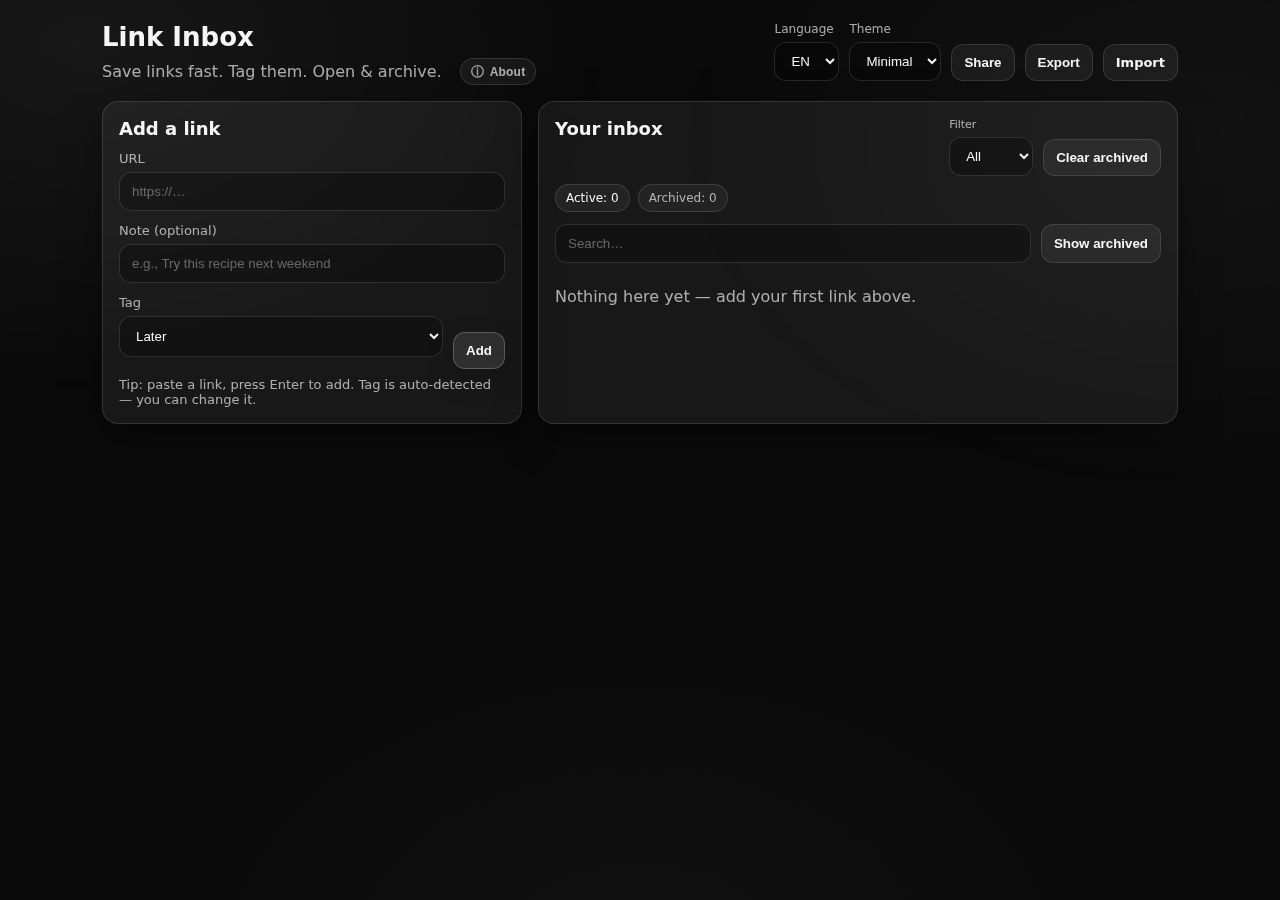
<file: index.html>
<!-- index.html (v1: no bookmarklet, no #quick handler) -->
<!doctype html>
<html lang="en" data-theme="minimal">
<head>
  <link rel="canonical" href="https://www.linksavertool.eu/" />
  <meta charset="utf-8" />
  <meta name="viewport" content="width=device-width,initial-scale=1" />
  <title>Link Inbox — Save for later</title>
  <meta name="description" content="A simple multilingual link inbox. Save links with notes, tag them, and export/import or share your list." />
  <link rel="stylesheet" href="style.css" />
</head>

<body>
  <div class="app">
    <header class="topbar">
      <div class="topbar__title">
        <h1 data-i18n="appTitle">Link Inbox</h1>
        <p class="sub">
          <span data-i18n="appSubtitle">Save links fast. Tag them. Open & archive.</span>
          <button id="aboutBtn" class="aboutBtn" type="button" aria-haspopup="dialog" aria-controls="aboutDialog">
            <span class="aboutBtn__icon" aria-hidden="true">ⓘ</span>
            <span class="aboutBtn__text" data-i18n="aboutBtn">About</span>
          </button>
        </p>
      </div>

      <div class="topbar__controls">
        <div class="seg">
          <label class="seg__label" for="lang" data-i18n="languageLabel">Language</label>
          <select id="lang" class="seg__select" aria-label="Language">
            <option value="en">EN</option>
            <option value="de">DE</option>
            <option value="pt">PT</option>
          </select>
        </div>

        <div class="seg">
          <label class="seg__label" for="theme" data-i18n="themeLabel">Theme</label>
          <select id="theme" class="seg__select" aria-label="Theme">
            <option value="minimal">Minimal</option>
            <option value="cute">Cute</option>
            <option value="cozy">Cozy</option>
            <option value="aurora">Aurora</option>
            <option value="sunset">Sunset</option>
            <option value="ocean">Ocean</option>
            <option value="paper">Paper</option>
          </select>
        </div>

        <button class="btn" id="shareBtn" type="button" data-i18n="shareBtn">Share</button>
        <button class="btn" id="exportBtn" type="button" data-i18n="exportBtn">Export</button>

        <label class="btn btn--file">
          <input id="importInput" type="file" accept="application/json" />
          <span data-i18n="importBtn">Import</span>
        </label>
      </div>
    </header>

    <main class="grid">
      <!-- Add box -->
      <section class="card" aria-label="Add link">
        <h2 data-i18n="addTitle">Add a link</h2>

        <div class="field">
          <label for="url" data-i18n="urlLabel">URL</label>
          <input id="url" type="url" placeholder="https://…" />
        </div>

        <div class="field">
          <label for="note" data-i18n="noteLabel">Note (optional)</label>
          <input id="note" type="text" placeholder="e.g., Try this recipe next weekend" maxlength="140" />
        </div>

        <div class="row">
          <div class="field">
            <label for="tag" data-i18n="tagLabel">Tag</label>
            <select id="tag"></select>
          </div>
          <button class="btn btn--primary" id="addBtn" type="button" data-i18n="addBtn">Add</button>
        </div>

        <p class="hint" data-i18n="hint">
          Tip: paste a link, press Enter to add. Tag is auto-detected — you can change it.
        </p>
      </section>

      <!-- List -->
      <section class="card" aria-label="Your links">
        <div class="listHeader">
          <h2 data-i18n="listTitle">Your inbox</h2>

          <div class="listHeader__right">
            <div class="seg seg--small">
              <label class="seg__label" for="filter" data-i18n="filterLabel">Filter</label>
              <select id="filter" class="seg__select" aria-label="Filter"></select>
            </div>

            <button class="btn" id="clearArchived" type="button" data-i18n="clearArchivedBtn">
              Clear archived
            </button>
          </div>
        </div>

        <div class="stats">
          <span class="pill" id="countActive">0</span>
          <span class="pill pill--muted" id="countArchived">0</span>
        </div>

        <div class="searchRow">
          <input id="search" type="search" placeholder="Search…" />
          <button class="btn" id="toggleArchived" type="button" data-i18n="showArchivedBtn">Show archived</button>
        </div>

        <div id="list" class="list"></div>

        <p class="empty muted" id="emptyState" hidden data-i18n="emptyState">
          Nothing here yet — add your first link above.
        </p>
      </section>
    </main>

    <!-- Export modal -->
    <dialog id="exportDialog" class="dialog">
      <div class="dialog__head">
        <strong data-i18n="exportTitle">Export JSON</strong>
        <button class="btn btn--icon" id="closeExport" type="button" aria-label="Close">✕</button>
      </div>
      <p class="muted" data-i18n="exportHelp">Copy this JSON or download it as a file.</p>

      <textarea id="exportText" class="exportText" rows="10" readonly></textarea>

      <div class="dialog__actions">
        <button class="btn" id="copyExport" type="button" data-i18n="copyBtn">Copy</button>
        <button class="btn btn--primary" id="downloadExport" type="button" data-i18n="downloadJsonBtn">Download .json</button>
      </div>
    </dialog>

    <!-- Share modal -->
    <dialog id="shareDialog" class="dialog">
      <div class="dialog__head">
        <strong data-i18n="shareTitle">Share link</strong>
        <button class="btn btn--icon" id="closeShare" type="button" aria-label="Close">✕</button>
      </div>
      <p class="muted" data-i18n="shareHelp">Send this link to someone. They can import your shared list.</p>

      <textarea id="shareText" class="exportText" rows="6" readonly></textarea>

      <div class="dialog__actions">
        <button class="btn" id="copyShare" type="button" data-i18n="copyBtn">Copy</button>
      </div>
    </dialog>

    <!-- About tool modal -->
    <dialog id="aboutDialog" class="dialog dialog--about" aria-labelledby="aboutTitle">
      <div class="dialog__head">
        <strong id="aboutTitle" data-i18n="aboutTitle">About this tool</strong>
        <button class="btn btn--icon" id="closeAbout" type="button" aria-label="Close">✕</button>
      </div>

      <div class="about">
        <p class="about__lead" data-i18n="aboutLead">
          Link Inbox is a lightweight place to drop links you don’t want to lose. Save now — decide later.
        </p>

        <div class="about__grid">
          <div class="about__card">
            <div class="about__kicker" data-i18n="aboutCommonTitle">Common uses</div>
            <ul class="about__list">
              <li><span aria-hidden="true">🎥</span> <span data-i18n="aboutUseWatch">Videos to watch later</span></li>
              <li><span aria-hidden="true">📚</span> <span data-i18n="aboutUseRead">Articles to read</span></li>
              <li><span aria-hidden="true">🛒</span> <span data-i18n="aboutUseBuy">Products to compare or buy</span></li>
              <li><span aria-hidden="true">💡</span> <span data-i18n="aboutUseIdea">Ideas & inspiration</span></li>
            </ul>
          </div>

          <div class="about__card">
            <div class="about__kicker" data-i18n="aboutHowTitle">How it works</div>
            <ol class="about__steps">
              <li data-i18n="aboutStep1">Paste a link. The tag is auto-detected.</li>
              <li data-i18n="aboutStep2">Add an optional note to remember why you saved it.</li>
              <li data-i18n="aboutStep3">When you’re done, open it and archive or delete it.</li>
            </ol>
          </div>
        </div>

        <div class="about__footer">
          <p class="muted" data-i18n="aboutPrivacy">
            Everything stays in your browser (local storage). No account, no tracking.
          </p>
          <div class="about__actions">
            <button class="btn btn--primary" id="closeAboutPrimary" type="button" data-i18n="aboutGotItBtn">Got it</button>
          </div>
        </div>
      </div>
    </dialog>

    <!-- Import shared prompt -->
    <dialog id="importShareDialog" class="dialog">
      <div class="dialog__head">
        <strong data-i18n="importShareTitle">Import shared links?</strong>
        <button class="btn btn--icon" id="closeImportShare" type="button" aria-label="Close">✕</button>
      </div>
      <p class="muted" id="importShareInfo"></p>

      <div class="dialog__actions">
        <button class="btn" id="cancelImportShare" type="button" data-i18n="cancelBtn">Cancel</button>
        <button class="btn btn--primary" id="confirmImportShare" type="button" data-i18n="importNowBtn">Import</button>
      </div>
    </dialog>
  </div>

  <script src="app.js"></script>

  <!-- 100% privacy-first analytics - No cookie banner required -->
  <script async src="https://scripts.simpleanalyticscdn.com/latest.js"></script>
</body>
</html>
</file>
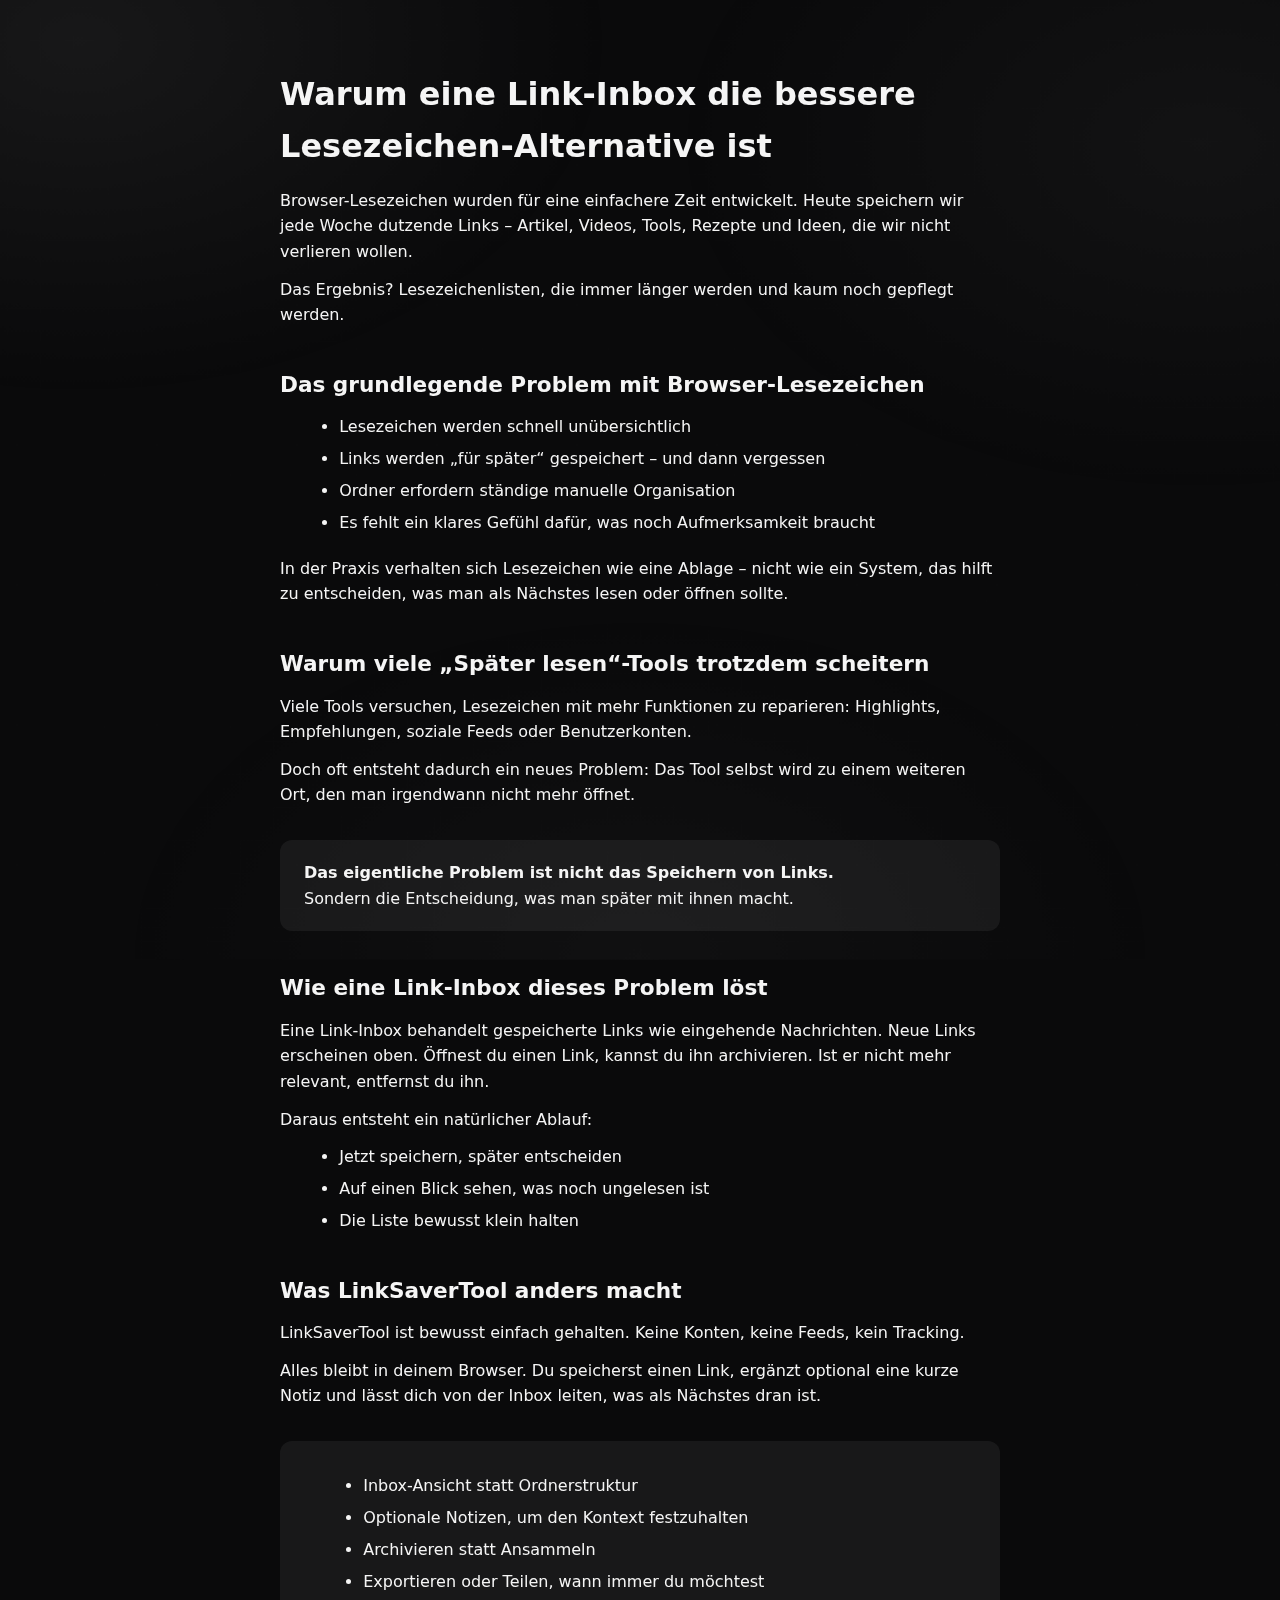
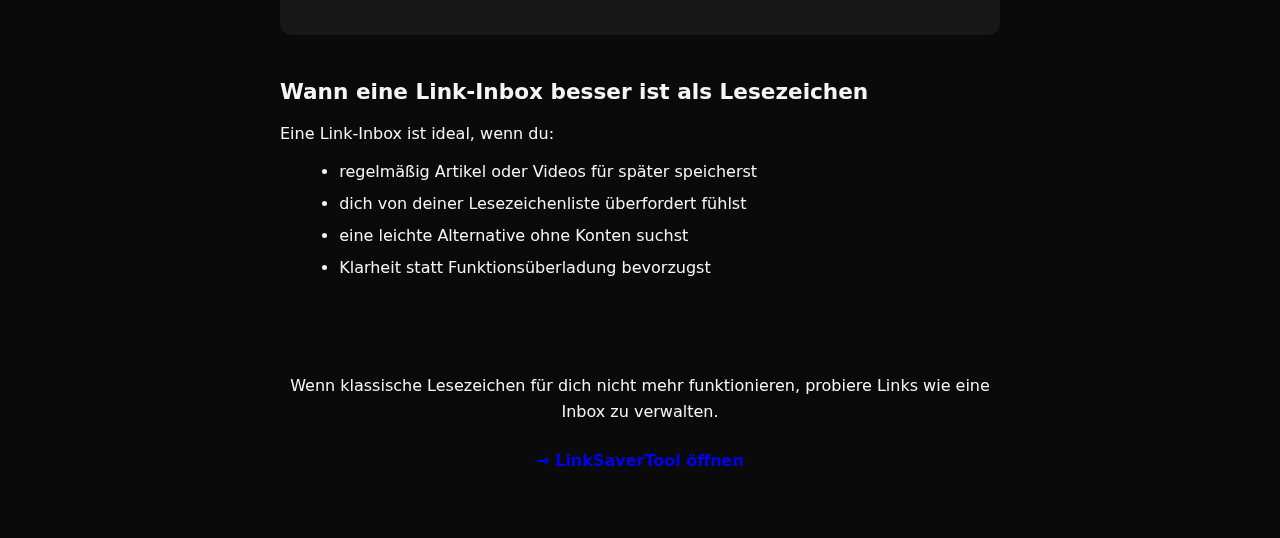
<file: pages/de/bookmark-alternative.html>
<!doctype html>
<html lang="de">
<head>
  <meta charset="utf-8" />
  <meta name="viewport" content="width=device-width,initial-scale=1" />

  <title>Lesezeichen-Alternative – Warum eine Link-Inbox besser funktioniert</title>
  <meta name="description"
        content="Browser-Lesezeichen werden schnell unübersichtlich. Erfahre, warum eine Link-Inbox die bessere Lesezeichen-Alternative ist und wie LinkSaverTool dir hilft, Links ohne Chaos zu speichern." />

  <link rel="alternate" hreflang="en" href="https://www.linksavertool.eu/pages/en/bookmark-alternative.html" />
  <link rel="alternate" hreflang="de" href="https://www.linksavertool.eu/pages/de/bookmark-alternative.html" />
  <link rel="alternate" hreflang="pt" href="https://www.linksavertool.eu/pages/pt/bookmark-alternative.html" />
  <link rel="alternate" hreflang="x-default" href="https://www.linksavertool.eu/pages/en/bookmark-alternative.html" />

  <link rel="canonical" href="https://www.linksavertool.eu/pages/de/bookmark-alternative.html" />
  <link rel="stylesheet" href="/style.css" />

  <style>
    /* --- SEO page specific styles --- */
    .seo-page {
      max-width: 760px;
      margin: 0 auto;
      padding: 3rem 1.25rem 4rem;
      line-height: 1.6;
    }

    .seo-page h1 {
      font-size: 2rem;
      margin-bottom: 1rem;
    }

    .seo-page h2 {
      margin-top: 2.5rem;
      margin-bottom: 0.75rem;
      font-size: 1.35rem;
    }

    .seo-page p {
      margin: 0.75rem 0;
      color: var(--text, #222);
    }

    .seo-page ul {
      margin: 0.75rem 0 1.25rem 1.2rem;
    }

    .seo-page li {
      margin: 0.4rem 0;
    }

    .seo-box {
      margin: 2rem 0;
      padding: 1.25rem 1.5rem;
      border-radius: 12px;
      background: var(--card, #f5f5f5);
    }

    .seo-cta {
      margin-top: 3rem;
      padding-top: 2rem;
      border-top: 1px solid rgba(0,0,0,0.08);
      text-align: center;
    }

    .seo-cta a {
      display: inline-block;
      margin-top: 0.75rem;
      text-decoration: none;
      font-weight: 600;
    }
  </style>
</head>

<body>
  <main class="seo-page">

    <h1>Warum eine Link-Inbox die bessere Lesezeichen-Alternative ist</h1>

    <p>
      Browser-Lesezeichen wurden für eine einfachere Zeit entwickelt.
      Heute speichern wir jede Woche dutzende Links – Artikel, Videos, Tools,
      Rezepte und Ideen, die wir nicht verlieren wollen.
    </p>

    <p>
      Das Ergebnis? Lesezeichenlisten, die immer länger werden
      und kaum noch gepflegt werden.
    </p>

    <h2>Das grundlegende Problem mit Browser-Lesezeichen</h2>

    <ul>
      <li>Lesezeichen werden schnell unübersichtlich</li>
      <li>Links werden „für später“ gespeichert – und dann vergessen</li>
      <li>Ordner erfordern ständige manuelle Organisation</li>
      <li>Es fehlt ein klares Gefühl dafür, was noch Aufmerksamkeit braucht</li>
    </ul>

    <p>
      In der Praxis verhalten sich Lesezeichen wie eine Ablage –
      nicht wie ein System, das hilft zu entscheiden,
      was man als Nächstes lesen oder öffnen sollte.
    </p>

    <h2>Warum viele „Später lesen“-Tools trotzdem scheitern</h2>

    <p>
      Viele Tools versuchen, Lesezeichen mit mehr Funktionen zu reparieren:
      Highlights, Empfehlungen, soziale Feeds oder Benutzerkonten.
    </p>

    <p>
      Doch oft entsteht dadurch ein neues Problem:
      Das Tool selbst wird zu einem weiteren Ort,
      den man irgendwann nicht mehr öffnet.
    </p>

    <div class="seo-box">
      <strong>Das eigentliche Problem ist nicht das Speichern von Links.</strong><br />
      Sondern die Entscheidung, was man später mit ihnen macht.
    </div>

    <h2>Wie eine Link-Inbox dieses Problem löst</h2>

    <p>
      Eine Link-Inbox behandelt gespeicherte Links wie eingehende Nachrichten.
      Neue Links erscheinen oben. Öffnest du einen Link, kannst du ihn archivieren.
      Ist er nicht mehr relevant, entfernst du ihn.
    </p>

    <p>
      Daraus entsteht ein natürlicher Ablauf:
    </p>

    <ul>
      <li>Jetzt speichern, später entscheiden</li>
      <li>Auf einen Blick sehen, was noch ungelesen ist</li>
      <li>Die Liste bewusst klein halten</li>
    </ul>

    <h2>Was LinkSaverTool anders macht</h2>

    <p>
      LinkSaverTool ist bewusst einfach gehalten.
      Keine Konten, keine Feeds, kein Tracking.
    </p>

    <p>
      Alles bleibt in deinem Browser.
      Du speicherst einen Link, ergänzt optional eine kurze Notiz
      und lässt dich von der Inbox leiten, was als Nächstes dran ist.
    </p>

    <div class="seo-box">
      <ul>
        <li>Inbox-Ansicht statt Ordnerstruktur</li>
        <li>Optionale Notizen, um den Kontext festzuhalten</li>
        <li>Archivieren statt Ansammeln</li>
        <li>Exportieren oder Teilen, wann immer du möchtest</li>
      </ul>
    </div>

    <h2>Wann eine Link-Inbox besser ist als Lesezeichen</h2>

    <p>
      Eine Link-Inbox ist ideal, wenn du:
    </p>

    <ul>
      <li>regelmäßig Artikel oder Videos für später speicherst</li>
      <li>dich von deiner Lesezeichenliste überfordert fühlst</li>
      <li>eine leichte Alternative ohne Konten suchst</li>
      <li>Klarheit statt Funktionsüberladung bevorzugst</li>
    </ul>

    <div class="seo-cta">
      <p>
        Wenn klassische Lesezeichen für dich nicht mehr funktionieren,
        probiere Links wie eine Inbox zu verwalten.
      </p>
      <a href="https://www.linksavertool.eu/" aria-label="Zurück zu LinkSaverTool">
        → LinkSaverTool öffnen
      </a>
    </div>

  </main>
</body>
</html>
</file>
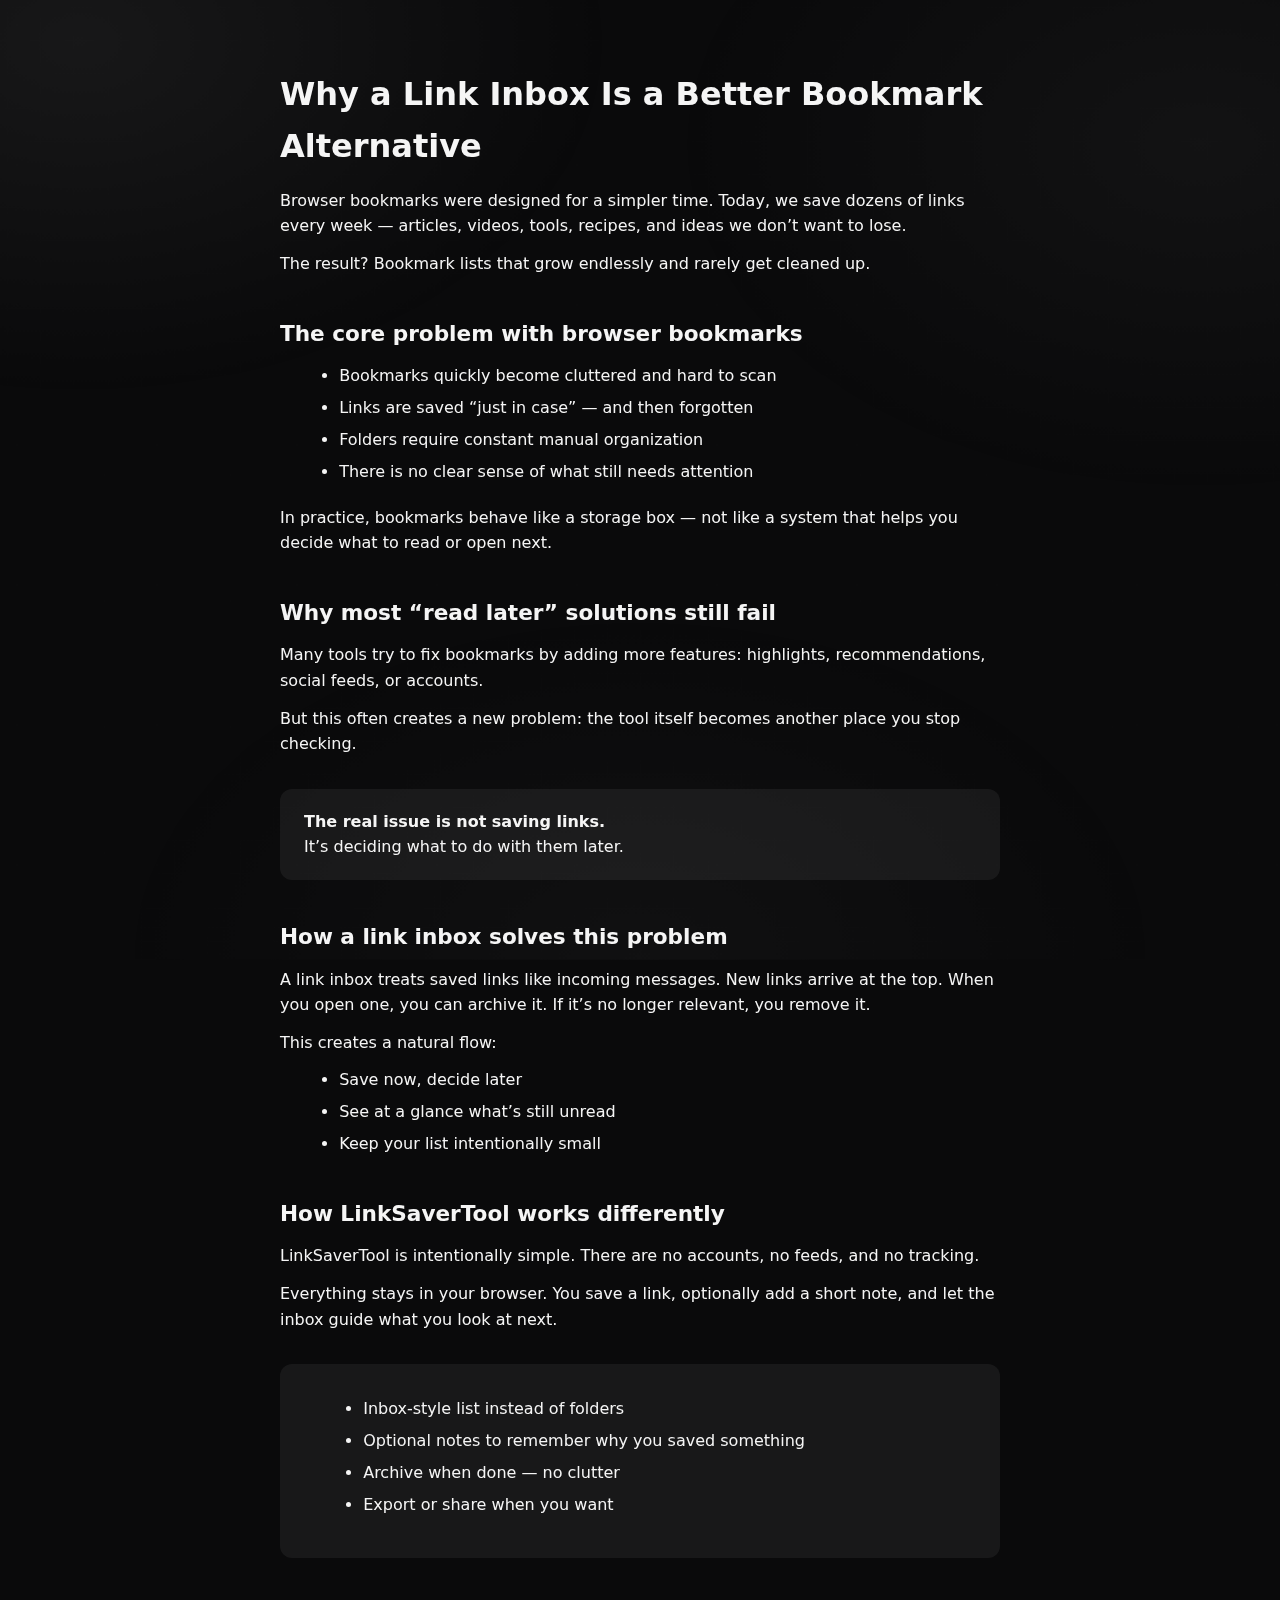
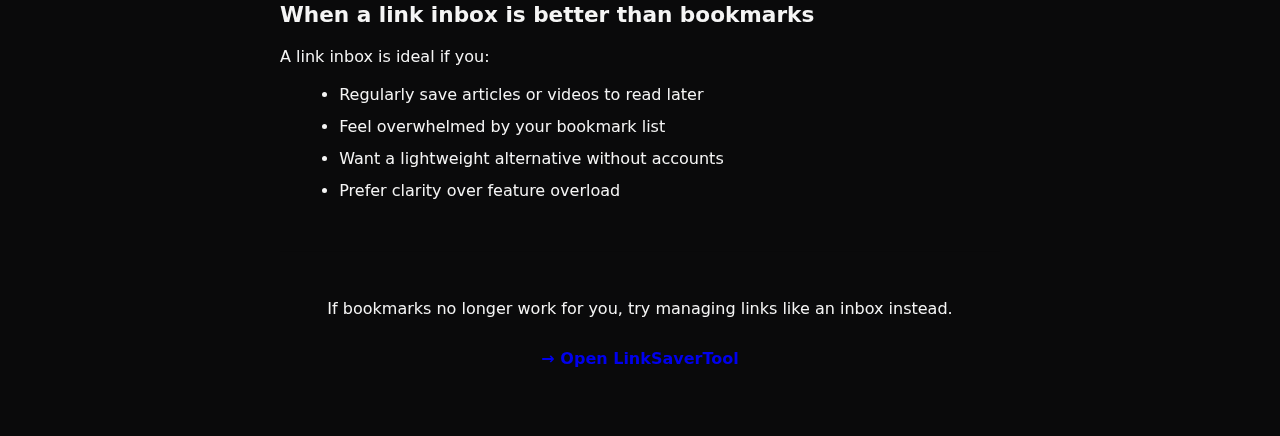
<file: pages/en/bookmark-alternative.html>
<!doctype html>
<html lang="en">
<head>
  <meta charset="utf-8" />
  <meta name="viewport" content="width=device-width,initial-scale=1" />

  <title>Bookmark Alternative – Why a Link Inbox Works Better</title>
  <meta name="description"
        content="Browser bookmarks get messy fast. Learn why a link inbox is a better bookmark alternative and how LinkSaverTool helps you save links without chaos." />

  <link rel="alternate" hreflang="en" href="https://www.linksavertool.eu/pages/en/bookmark-alternative.html" />
  <link rel="alternate" hreflang="de" href="https://www.linksavertool.eu/pages/de/bookmark-alternative.html" />
  <link rel="alternate" hreflang="pt" href="https://www.linksavertool.eu/pages/pt/bookmark-alternative.html" />
  <link rel="alternate" hreflang="x-default" href="https://www.linksavertool.eu/pages/en/bookmark-alternative.html" />

  <link rel="canonical" href="https://www.linksavertool.eu/pages/en/bookmark-alternative.html" />
  <link rel="stylesheet" href="/style.css" />

  <style>
    /* --- SEO page specific styles --- */
    .seo-page {
      max-width: 760px;
      margin: 0 auto;
      padding: 3rem 1.25rem 4rem;
      line-height: 1.6;
    }

    .seo-page h1 {
      font-size: 2rem;
      margin-bottom: 1rem;
    }

    .seo-page h2 {
      margin-top: 2.5rem;
      margin-bottom: 0.75rem;
      font-size: 1.35rem;
    }

    .seo-page p {
      margin: 0.75rem 0;
      color: var(--text, #222);
    }

    .seo-page ul {
      margin: 0.75rem 0 1.25rem 1.2rem;
    }

    .seo-page li {
      margin: 0.4rem 0;
    }

    .seo-box {
      margin: 2rem 0;
      padding: 1.25rem 1.5rem;
      border-radius: 12px;
      background: var(--card, #f5f5f5);
    }

    .seo-cta {
      margin-top: 3rem;
      padding-top: 2rem;
      border-top: 1px solid rgba(0,0,0,0.08);
      text-align: center;
    }

    .seo-cta a {
      display: inline-block;
      margin-top: 0.75rem;
      text-decoration: none;
      font-weight: 600;
    }
  </style>
</head>

<body>
  <main class="seo-page">

    <h1>Why a Link Inbox Is a Better Bookmark Alternative</h1>

    <p>
      Browser bookmarks were designed for a simpler time.
      Today, we save dozens of links every week — articles, videos, tools,
      recipes, and ideas we don’t want to lose.
    </p>

    <p>
      The result? Bookmark lists that grow endlessly and rarely get cleaned up.
    </p>

    <h2>The core problem with browser bookmarks</h2>

    <ul>
      <li>Bookmarks quickly become cluttered and hard to scan</li>
      <li>Links are saved “just in case” — and then forgotten</li>
      <li>Folders require constant manual organization</li>
      <li>There is no clear sense of what still needs attention</li>
    </ul>

    <p>
      In practice, bookmarks behave like a storage box —
      not like a system that helps you decide what to read or open next.
    </p>

    <h2>Why most “read later” solutions still fail</h2>

    <p>
      Many tools try to fix bookmarks by adding more features:
      highlights, recommendations, social feeds, or accounts.
    </p>

    <p>
      But this often creates a new problem:
      the tool itself becomes another place you stop checking.
    </p>

    <div class="seo-box">
      <strong>The real issue is not saving links.</strong><br />
      It’s deciding what to do with them later.
    </div>

    <h2>How a link inbox solves this problem</h2>

    <p>
      A link inbox treats saved links like incoming messages.
      New links arrive at the top. When you open one, you can archive it.
      If it’s no longer relevant, you remove it.
    </p>

    <p>
      This creates a natural flow:
    </p>

    <ul>
      <li>Save now, decide later</li>
      <li>See at a glance what’s still unread</li>
      <li>Keep your list intentionally small</li>
    </ul>

    <h2>How LinkSaverTool works differently</h2>

    <p>
      LinkSaverTool is intentionally simple.
      There are no accounts, no feeds, and no tracking.
    </p>

    <p>
      Everything stays in your browser.
      You save a link, optionally add a short note,
      and let the inbox guide what you look at next.
    </p>

    <div class="seo-box">
      <ul>
        <li>Inbox-style list instead of folders</li>
        <li>Optional notes to remember why you saved something</li>
        <li>Archive when done — no clutter</li>
        <li>Export or share when you want</li>
      </ul>
    </div>

    <h2>When a link inbox is better than bookmarks</h2>

    <p>
      A link inbox is ideal if you:
    </p>

    <ul>
      <li>Regularly save articles or videos to read later</li>
      <li>Feel overwhelmed by your bookmark list</li>
      <li>Want a lightweight alternative without accounts</li>
      <li>Prefer clarity over feature overload</li>
    </ul>

    <div class="seo-cta">
      <p>
        If bookmarks no longer work for you,
        try managing links like an inbox instead.
      </p>
      <a href="https://linksavertool.eu" aria-label="Go back to LinkSaverTool">
        → Open LinkSaverTool
      </a>
    </div>

  </main>
</body>
</html>
</file>
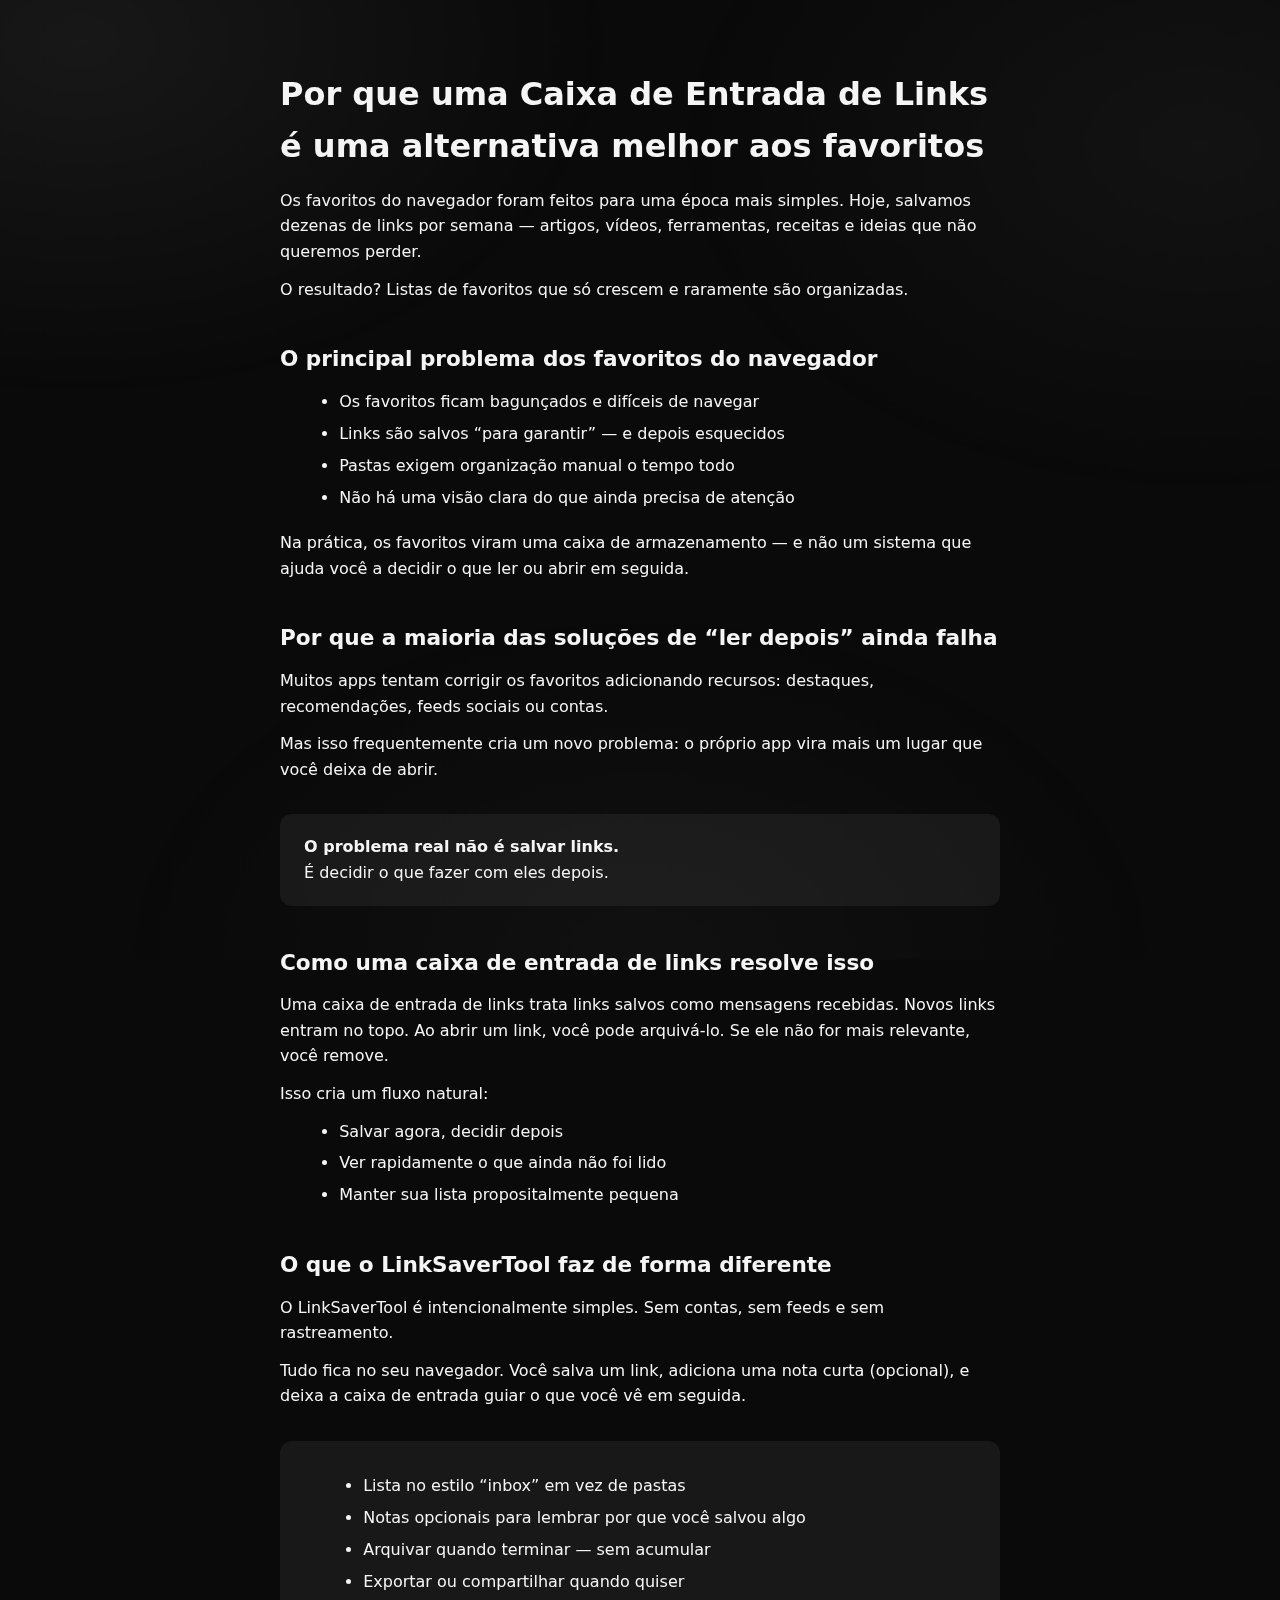
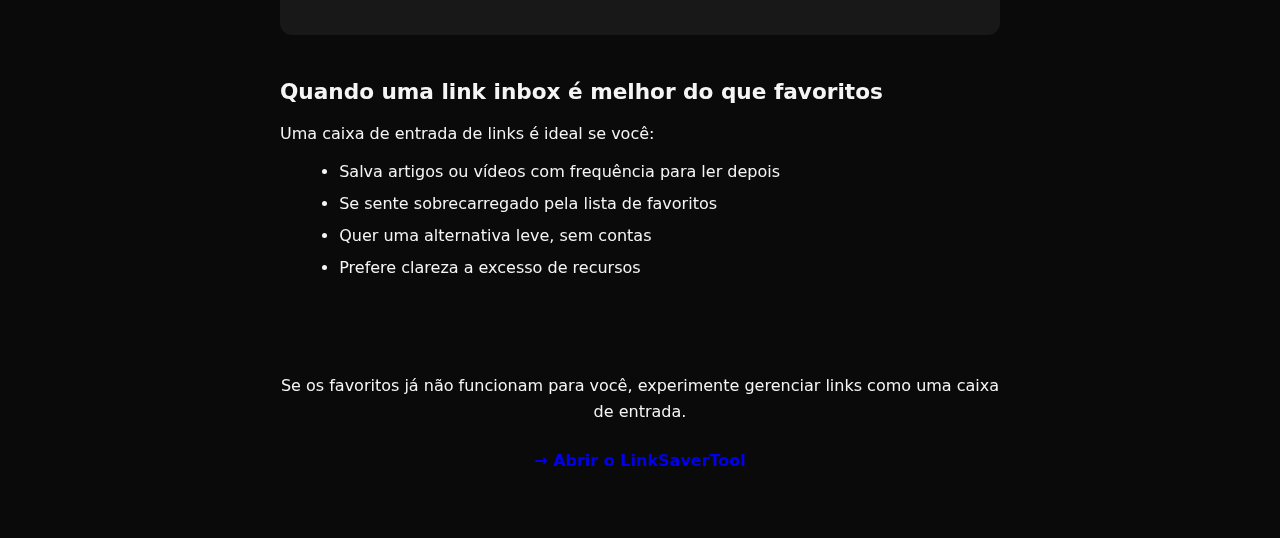
<file: pages/pt/bookmark-alternative.html>
<!doctype html>
<html lang="pt">
<head>
  <meta charset="utf-8" />
  <meta name="viewport" content="width=device-width,initial-scale=1" />

  <title>Alternativa aos Favoritos – Por que uma Caixa de Entrada de Links funciona melhor</title>
  <meta name="description"
        content="Os favoritos do navegador ficam confusos rapidamente. Entenda por que uma caixa de entrada de links é uma alternativa melhor e como o LinkSaverTool ajuda você a salvar links sem bagunça." />

  <link rel="alternate" hreflang="en" href="https://www.linksavertool.eu/pages/en/bookmark-alternative.html" />
  <link rel="alternate" hreflang="de" href="https://www.linksavertool.eu/pages/de/bookmark-alternative.html" />
  <link rel="alternate" hreflang="pt" href="https://www.linksavertool.eu/pages/pt/bookmark-alternative.html" />
  <link rel="alternate" hreflang="x-default" href="https://www.linksavertool.eu/pages/en/bookmark-alternative.html" />

  <link rel="canonical" href="https://www.linksavertool.eu/pages/pt/bookmark-alternative.html" />
  <link rel="stylesheet" href="/style.css" />

  <style>
    /* --- SEO page specific styles --- */
    .seo-page {
      max-width: 760px;
      margin: 0 auto;
      padding: 3rem 1.25rem 4rem;
      line-height: 1.6;
    }

    .seo-page h1 {
      font-size: 2rem;
      margin-bottom: 1rem;
    }

    .seo-page h2 {
      margin-top: 2.5rem;
      margin-bottom: 0.75rem;
      font-size: 1.35rem;
    }

    .seo-page p {
      margin: 0.75rem 0;
      color: var(--text, #222);
    }

    .seo-page ul {
      margin: 0.75rem 0 1.25rem 1.2rem;
    }

    .seo-page li {
      margin: 0.4rem 0;
    }

    .seo-box {
      margin: 2rem 0;
      padding: 1.25rem 1.5rem;
      border-radius: 12px;
      background: var(--card, #f5f5f5);
    }

    .seo-cta {
      margin-top: 3rem;
      padding-top: 2rem;
      border-top: 1px solid rgba(0,0,0,0.08);
      text-align: center;
    }

    .seo-cta a {
      display: inline-block;
      margin-top: 0.75rem;
      text-decoration: none;
      font-weight: 600;
    }
  </style>
</head>

<body>
  <main class="seo-page">

    <h1>Por que uma Caixa de Entrada de Links é uma alternativa melhor aos favoritos</h1>

    <p>
      Os favoritos do navegador foram feitos para uma época mais simples.
      Hoje, salvamos dezenas de links por semana — artigos, vídeos, ferramentas,
      receitas e ideias que não queremos perder.
    </p>

    <p>
      O resultado? Listas de favoritos que só crescem e raramente são organizadas.
    </p>

    <h2>O principal problema dos favoritos do navegador</h2>

    <ul>
      <li>Os favoritos ficam bagunçados e difíceis de navegar</li>
      <li>Links são salvos “para garantir” — e depois esquecidos</li>
      <li>Pastas exigem organização manual o tempo todo</li>
      <li>Não há uma visão clara do que ainda precisa de atenção</li>
    </ul>

    <p>
      Na prática, os favoritos viram uma caixa de armazenamento —
      e não um sistema que ajuda você a decidir o que ler ou abrir em seguida.
    </p>

    <h2>Por que a maioria das soluções de “ler depois” ainda falha</h2>

    <p>
      Muitos apps tentam corrigir os favoritos adicionando recursos:
      destaques, recomendações, feeds sociais ou contas.
    </p>

    <p>
      Mas isso frequentemente cria um novo problema:
      o próprio app vira mais um lugar que você deixa de abrir.
    </p>

    <div class="seo-box">
      <strong>O problema real não é salvar links.</strong><br />
      É decidir o que fazer com eles depois.
    </div>

    <h2>Como uma caixa de entrada de links resolve isso</h2>

    <p>
      Uma caixa de entrada de links trata links salvos como mensagens recebidas.
      Novos links entram no topo. Ao abrir um link, você pode arquivá-lo.
      Se ele não for mais relevante, você remove.
    </p>

    <p>
      Isso cria um fluxo natural:
    </p>

    <ul>
      <li>Salvar agora, decidir depois</li>
      <li>Ver rapidamente o que ainda não foi lido</li>
      <li>Manter sua lista propositalmente pequena</li>
    </ul>

    <h2>O que o LinkSaverTool faz de forma diferente</h2>

    <p>
      O LinkSaverTool é intencionalmente simples.
      Sem contas, sem feeds e sem rastreamento.
    </p>

    <p>
      Tudo fica no seu navegador.
      Você salva um link, adiciona uma nota curta (opcional),
      e deixa a caixa de entrada guiar o que você vê em seguida.
    </p>

    <div class="seo-box">
      <ul>
        <li>Lista no estilo “inbox” em vez de pastas</li>
        <li>Notas opcionais para lembrar por que você salvou algo</li>
        <li>Arquivar quando terminar — sem acumular</li>
        <li>Exportar ou compartilhar quando quiser</li>
      </ul>
    </div>

    <h2>Quando uma link inbox é melhor do que favoritos</h2>

    <p>
      Uma caixa de entrada de links é ideal se você:
    </p>

    <ul>
      <li>Salva artigos ou vídeos com frequência para ler depois</li>
      <li>Se sente sobrecarregado pela lista de favoritos</li>
      <li>Quer uma alternativa leve, sem contas</li>
      <li>Prefere clareza a excesso de recursos</li>
    </ul>

    <div class="seo-cta">
      <p>
        Se os favoritos já não funcionam para você,
        experimente gerenciar links como uma caixa de entrada.
      </p>
      <a href="https://www.linksavertool.eu/" aria-label="Voltar para o LinkSaverTool">
        → Abrir o LinkSaverTool
      </a>
    </div>

  </main>
</body>
</html>
</file>
<file: style.css>
/* style.css (v1 + more themes + beautiful backgrounds + grain + drift + button glow) */

/* Base variables (dark) */
:root{
  --bg: #0a0a0b;
  --card: rgba(255,255,255,.06);
  --stroke: rgba(255,255,255,.12);
  --text: #f5f5f5;
  --muted: rgba(245,245,245,.68);
  --accent: rgba(255,255,255,.10);
  --accentStroke: rgba(255,255,255,.22);
  --danger: rgba(239,68,68,.30);
  --dangerStroke: rgba(239,68,68,.60);
  --shadow: 0 14px 40px rgba(0,0,0,.35);

  /* Background layers (CSS-only) */
  --bg1: radial-gradient(900px 600px at 10% 10%, rgba(255,255,255,.06), transparent 60%);
  --bg2: radial-gradient(900px 600px at 90% 20%, rgba(255,255,255,.04), transparent 60%);
  --bg3: radial-gradient(900px 600px at 50% 100%, rgba(255,255,255,.03), transparent 60%);

  /* Grain overlay controls */
  --grainOpacity: .08;
  --grainBlend: overlay;
  --grainScale: 140px; /* larger = softer grain */

  /* Button glow (theme-specific) */
  --glowColor: rgba(255,255,255,.22);
  --glowIntensity: 14px;

  /* Background drift intensity */
  --driftOpacity: 1;
}

/* Cute */
html[data-theme="cute"]{
  --bg: #0b1020;
  --card: rgba(255,255,255,.07);
  --stroke: rgba(255,255,255,.14);
  --text: #eef2ff;
  --muted: rgba(238,242,255,.74);
  --accent: rgba(236,72,153,.32);
  --accentStroke: rgba(236,72,153,.70);

  --bg1: radial-gradient(900px 600px at 15% 15%, rgba(236,72,153,.22), transparent 55%);
  --bg2: radial-gradient(900px 600px at 85% 25%, rgba(99,102,241,.18), transparent 55%);
  --bg3: radial-gradient(900px 600px at 50% 105%, rgba(34,211,238,.12), transparent 55%);

  --grainOpacity: .09;
  --glowColor: rgba(236,72,153,.35);
  --glowIntensity: 18px;
}

/* Cozy */
html[data-theme="cozy"]{
  --bg: #0c1410;
  --card: rgba(255,255,255,.06);
  --stroke: rgba(255,255,255,.12);
  --text: #ecfdf5;
  --muted: rgba(236,253,245,.72);
  --accent: rgba(34,197,94,.22);
  --accentStroke: rgba(34,197,94,.55);

  --bg1: radial-gradient(900px 600px at 12% 18%, rgba(34,197,94,.16), transparent 60%);
  --bg2: radial-gradient(900px 600px at 88% 20%, rgba(16,185,129,.10), transparent 60%);
  --bg3: radial-gradient(900px 600px at 50% 105%, rgba(245,158,11,.06), transparent 60%);

  --grainOpacity: .07;
  --glowColor: rgba(34,197,94,.30);
  --glowIntensity: 16px;
}

/* Aurora */
html[data-theme="aurora"]{
  --bg: #060815;
  --card: rgba(255,255,255,.07);
  --stroke: rgba(255,255,255,.14);
  --text: #f1f5ff;
  --muted: rgba(241,245,255,.72);
  --accent: rgba(124,58,237,.28);
  --accentStroke: rgba(124,58,237,.60);

  --bg1: radial-gradient(900px 600px at 15% 20%, rgba(34,211,238,.22), transparent 55%);
  --bg2: radial-gradient(900px 600px at 80% 15%, rgba(124,58,237,.24), transparent 55%);
  --bg3: radial-gradient(900px 600px at 55% 110%, rgba(16,185,129,.16), transparent 55%);

  --grainOpacity: .10;
  --glowColor: rgba(124,58,237,.38);
  --glowIntensity: 20px;
}

/* Sunset */
html[data-theme="sunset"]{
  --bg: #12090a;
  --card: rgba(255,255,255,.07);
  --stroke: rgba(255,255,255,.14);
  --text: #fff7ed;
  --muted: rgba(255,247,237,.72);
  --accent: rgba(249,115,22,.22);
  --accentStroke: rgba(249,115,22,.55);

  --bg1: radial-gradient(900px 600px at 15% 15%, rgba(244,63,94,.18), transparent 55%);
  --bg2: radial-gradient(900px 600px at 85% 20%, rgba(249,115,22,.20), transparent 55%);
  --bg3: radial-gradient(900px 600px at 60% 110%, rgba(234,179,8,.12), transparent 55%);

  --grainOpacity: .11;
  --glowColor: rgba(249,115,22,.34);
  --glowIntensity: 20px;
}

/* Ocean */
html[data-theme="ocean"]{
  --bg: #06101a;
  --card: rgba(255,255,255,.07);
  --stroke: rgba(255,255,255,.14);
  --text: #e6fffb;
  --muted: rgba(230,255,251,.72);
  --accent: rgba(14,165,233,.20);
  --accentStroke: rgba(14,165,233,.55);

  --bg1: radial-gradient(900px 600px at 10% 15%, rgba(14,165,233,.20), transparent 55%);
  --bg2: radial-gradient(900px 600px at 90% 22%, rgba(45,212,191,.18), transparent 55%);
  --bg3: radial-gradient(900px 600px at 55% 110%, rgba(59,130,246,.12), transparent 55%);

  --grainOpacity: .09;
  --glowColor: rgba(45,212,191,.30);
  --glowIntensity: 18px;
}

/* Paper (light) */
html[data-theme="paper"]{
  --bg: #f7f6f2;
  --card: rgba(0,0,0,.04);
  --stroke: rgba(0,0,0,.10);
  --text: #141414;
  --muted: rgba(20,20,20,.60);
  --accent: rgba(0,0,0,.06);
  --accentStroke: rgba(0,0,0,.16);
  --danger: rgba(239,68,68,.14);
  --dangerStroke: rgba(239,68,68,.30);
  --shadow: 0 14px 40px rgba(0,0,0,.12);

  --bg1: radial-gradient(900px 600px at 12% 18%, rgba(0,0,0,.05), transparent 60%);
  --bg2: radial-gradient(900px 600px at 88% 22%, rgba(0,0,0,.04), transparent 60%);
  --bg3: linear-gradient(0deg, rgba(0,0,0,.02), transparent 40%);

  /* Grain for light theme should be more subtle */
  --grainOpacity: .06;
  --grainBlend: multiply;
  --grainScale: 180px;

  --glowColor: rgba(0,0,0,.14);
  --glowIntensity: 12px;

  /* Slightly reduce drift on paper */
  --driftOpacity: .85;
}

*{ box-sizing: border-box; }
html, body { height: 100%; }

body{
  margin: 0;
  background: var(--bg);
  color: var(--text);
  font-family: system-ui, -apple-system, Segoe UI, Roboto, sans-serif;
  position: relative;
  overflow-x: hidden;
}

/* ---------- Background drift (very subtle) ---------- */
@keyframes bgDrift {
  0%   { transform: translate3d(0,0,0) scale(1); }
  50%  { transform: translate3d(18px,-14px,0) scale(1.03); }
  100% { transform: translate3d(0,0,0) scale(1); }
}

/* Background art layer */
body::before{
  content: "";
  position: fixed;
  inset: -60px; /* extra bleed so drift never shows edges */
  pointer-events: none;
  z-index: -2;
  background: var(--bg1), var(--bg2), var(--bg3);
  filter: saturate(1.05);
  opacity: var(--driftOpacity);

  animation: bgDrift 28s ease-in-out infinite;
  will-change: transform;
}

/* ✅ Grain/noise overlay (CSS-only) */
body::after{
  content: "";
  position: fixed;
  inset: 0;
  pointer-events: none;
  z-index: -1;

  background:
    radial-gradient(circle at 12% 18%, rgba(255,255,255,.06) 0 1px, transparent 1px) 0 0 / var(--grainScale) var(--grainScale),
    radial-gradient(circle at 58% 42%, rgba(0,0,0,.06) 0 1px, transparent 1px) 0 0 / calc(var(--grainScale) * 1.2) calc(var(--grainScale) * 1.2),
    radial-gradient(circle at 83% 77%, rgba(255,255,255,.05) 0 1px, transparent 1px) 0 0 / calc(var(--grainScale) * .9) calc(var(--grainScale) * .9),
    radial-gradient(circle at 34% 66%, rgba(0,0,0,.05) 0 1px, transparent 1px) 0 0 / calc(var(--grainScale) * 1.1) calc(var(--grainScale) * 1.1);

  opacity: var(--grainOpacity);
  mix-blend-mode: var(--grainBlend);
  filter: blur(.15px);
  transform: translateZ(0);
}

/* Respect Reduced Motion (important) */
@media (prefers-reduced-motion: reduce){
  body::before{ animation: none; }
  .btn{ transition: none !important; }
}

/* Layout */
.app{
  max-width: 1120px;
  margin: 0 auto;
  padding: 22px;
}

.topbar{
  display: flex;
  justify-content: space-between;
  align-items: flex-start;
  gap: 16px;
  margin-bottom: 16px;
}

.topbar__title h1{
  margin: 0;
  font-size: 26px;
}
.sub{
  margin: 6px 0 0;
  color: var(--muted);
  display: flex;
  align-items: center;
  flex-wrap: wrap;
  gap: 8px;
}

.topbar__controls{
  display: flex;
  gap: 10px;
  flex-wrap: wrap;
  align-items: flex-end;
}

.seg{ display: grid; gap: 6px; }
.seg--small .seg__label{ font-size: 11px; }
.seg__label{ font-size: 12px; color: var(--muted); }
.seg__select{
  border: 1px solid var(--stroke);
  background: rgba(0,0,0,.25);
  color: var(--text);
  padding: 10px 12px;
  border-radius: 12px;
}

/* Light theme input backgrounds */
html[data-theme="paper"] .seg__select,
html[data-theme="paper"] input,
html[data-theme="paper"] select,
html[data-theme="paper"] textarea{
  background: rgba(255,255,255,.70);
}

.grid{
  display: grid;
  grid-template-columns: 420px 1fr;
  gap: 16px;
}

.card{
  background: var(--card);
  border: 1px solid var(--stroke);
  border-radius: 16px;
  box-shadow: var(--shadow);
  padding: 16px;
  backdrop-filter: blur(10px);
}

h2{ margin: 0 0 12px; font-size: 18px; }

.field{ display: grid; gap: 6px; margin-bottom: 12px; }
label{ font-size: 13px; color: var(--muted); }

input, select, textarea{
  width: 100%;
  border: 1px solid var(--stroke);
  background: rgba(0,0,0,.25);
  color: var(--text);
  padding: 11px 12px;
  border-radius: 12px;
  outline: none;
}
input::placeholder{ color: rgba(255,255,255,.35); }
html[data-theme="paper"] input::placeholder{ color: rgba(0,0,0,.35); }

.row{
  display: grid;
  grid-template-columns: 1fr auto;
  gap: 10px;
  align-items: end;
}

.hint{ margin: 8px 0 0; color: var(--muted); font-size: 13px; }

/* ---------- Buttons + Glow ---------- */
.btn{
  border: 1px solid var(--stroke);
  background: rgba(255,255,255,.06);
  color: var(--text);
  padding: 10px 12px;
  border-radius: 12px;
  cursor: pointer;
  font-weight: 650;
  white-space: nowrap;

  transition: transform .08s ease, box-shadow .18s ease, border-color .18s ease, background .18s ease;
}
.btn:active{ transform: translateY(1px); }

.btn--primary{
  background: var(--accent);
  border-color: var(--accentStroke);
  box-shadow:
    0 0 0 0 rgba(0,0,0,0),
    0 10px 30px rgba(0,0,0,.18);
}

/* ✨ Glow on hover/focus for primary buttons */
.btn--primary:hover{
  box-shadow:
    0 0 var(--glowIntensity) var(--glowColor),
    0 14px 38px rgba(0,0,0,.22);
  border-color: color-mix(in srgb, var(--accentStroke) 75%, white 25%);
}
.btn--primary:focus-visible{
  outline: none;
  box-shadow:
    0 0 calc(var(--glowIntensity) + 8px) var(--glowColor),
    0 0 0 3px color-mix(in srgb, var(--glowColor) 45%, transparent 55%),
    0 14px 38px rgba(0,0,0,.22);
}

.btn--danger{
  background: var(--danger);
  border-color: var(--dangerStroke);
}
.btn--icon{ padding: 6px 10px; }
.btn--file{ display: inline-flex; align-items: center; gap: 8px; }
.btn--file input{ display:none; }

.listHeader{
  display:flex;
  justify-content: space-between;
  align-items: flex-start;
  gap: 12px;
}
.listHeader__right{
  display:flex;
  gap: 10px;
  flex-wrap: wrap;
  align-items: flex-end;
}

.stats{ display:flex; gap: 8px; margin: 8px 0 12px; }
.pill{
  display:inline-flex;
  gap: 6px;
  align-items:center;
  padding: 6px 10px;
  border-radius: 999px;
  border: 1px solid var(--stroke);
  background: rgba(255,255,255,.05);
  font-size: 12px;
  color: var(--text);
}
.pill--muted{ color: var(--muted); }

.searchRow{
  display:grid;
  grid-template-columns: 1fr auto;
  gap: 10px;
  margin-bottom: 12px;
}

.list{ display: grid; gap: 10px; }

.cardItem{
  border: 1px solid var(--stroke);
  background: rgba(0,0,0,.18);
  border-radius: 14px;
  padding: 12px;
  display: grid;
  gap: 10px;
}
html[data-theme="paper"] .cardItem{
  background: rgba(255,255,255,.60);
}

.cardItem__top{
  display:flex;
  justify-content: space-between;
  gap: 10px;
  align-items:flex-start;
}

.titleLine{
  display:flex;
  flex-direction: column;
  gap: 4px;
  min-width: 0;
}

.host{
  font-size: 12px;
  color: var(--muted);
}
.link{
  color: var(--text);
  font-weight: 750;
  text-decoration: none;
  overflow: hidden;
  text-overflow: ellipsis;
  white-space: nowrap;
}
.note{
  color: var(--muted);
  font-size: 13px;
  line-height: 1.3;
}

.badges{ display:flex; gap: 8px; flex-wrap: wrap; }
.badge{
  font-size: 12px;
  padding: 4px 8px;
  border-radius: 999px;
  border: 1px solid var(--stroke);
  background: rgba(255,255,255,.05);
  color: var(--muted);
}

.actions{
  display:flex;
  gap: 8px;
  flex-wrap: wrap;
  justify-content: flex-end;
}

.muted{ color: var(--muted); }
.empty{ margin-top: 12px; }

.dialog{
  border: 1px solid var(--stroke);
  border-radius: 16px;
  background: rgba(10,10,11,.92);
  color: var(--text);
  padding: 16px;
  width: min(720px, 92vw);
}
html[data-theme="paper"] .dialog{
  background: rgba(255,255,255,.92);
  color: var(--text);
}
.dialog::backdrop{
  background: rgba(0,0,0,.55);
}
.dialog__head{
  display:flex;
  justify-content: space-between;
  align-items:center;
  gap: 10px;
  margin-bottom: 8px;
}
.exportText{
  margin-top: 10px;
  font-family: ui-monospace, SFMono-Regular, Menlo, Monaco, Consolas, "Liberation Mono", "Courier New", monospace;
}
.dialog__actions{
  display:flex;
  gap: 10px;
  justify-content: flex-end;
  margin-top: 10px;
}
.dialog strong{
  font-size: 14px;
}
.dialog p{
  margin: 10px 0;
}
.dialog ul, .dialog ol{
  margin: 8px 0;
}

/* About trigger */
.aboutBtn{
  display: inline-flex;
  align-items: center;
  gap: 6px;
  margin-left: 10px;
  padding: 6px 10px;
  border-radius: 999px;
  border: 1px solid var(--stroke);
  background: rgba(255,255,255,.05);
  color: var(--muted);
  cursor: pointer;
  font-weight: 700;
  font-size: 12px;
  line-height: 1;
  vertical-align: middle;
}
.aboutBtn:hover{
  color: var(--text);
  border-color: color-mix(in srgb, var(--stroke) 60%, white 40%);
}
.aboutBtn__icon{ font-size: 13px; opacity: .9; }
.aboutBtn__text{ letter-spacing: .2px; }

/* About modal */
.dialog--about{
  width: min(860px, 94vw);
}
.about{
  margin-top: 8px;
}
.about__lead{
  margin: 8px 0 14px;
  font-size: 14px;
  line-height: 1.55;
}
.about__grid{
  display: grid;
  grid-template-columns: 1fr 1fr;
  gap: 12px;
}
.about__card{
  border: 1px solid var(--stroke);
  background: rgba(255,255,255,.04);
  border-radius: 14px;
  padding: 12px;
}
html[data-theme="paper"] .about__card{
  background: rgba(255,255,255,.72);
}

html[data-theme="paper"] .aboutBtn{
  background: rgba(0,0,0,.03);
}

.about__kicker{
  font-size: 12px;
  color: var(--muted);
  font-weight: 800;
  letter-spacing: .3px;
  text-transform: uppercase;
  margin-bottom: 8px;
}

.about__list{
  margin: 0;
  padding-left: 18px;
}
.about__list li{
  margin: 8px 0;
  display: grid;
  grid-template-columns: 18px 1fr;
  gap: 8px;
  align-items: start;
}

.about__steps{
  margin: 0;
  padding-left: 18px;
}
.about__steps li{
  margin: 8px 0;
  color: var(--text);
}

.about__footer{
  display: flex;
  align-items: center;
  justify-content: space-between;
  gap: 12px;
  margin-top: 14px;
  padding-top: 12px;
  border-top: 1px solid var(--stroke);
}
.about__actions{
  display: flex;
  gap: 10px;
}

@media (max-width: 820px){
  .about__grid{ grid-template-columns: 1fr; }
  .about__footer{ flex-direction: column; align-items: stretch; }
  .about__actions{ justify-content: flex-end; }
}

@media (max-width: 980px){
  .grid{ grid-template-columns: 1fr; }
}
</file>
